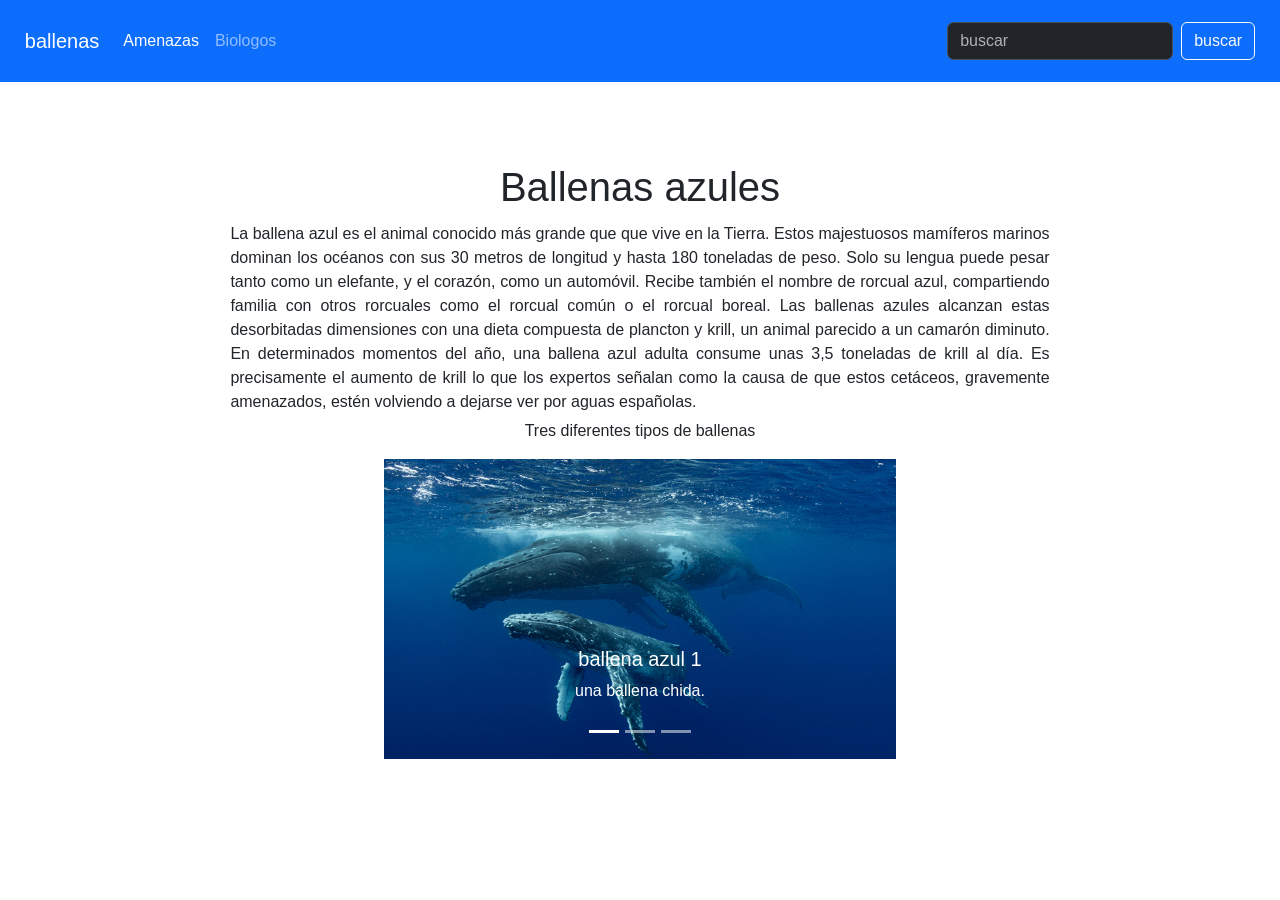
<file: index.html>
<!DOCTYPE html>
<html lang="en">
<head>
   <meta charset="UTF-8">
    <meta name="viewport" content="width=device-width, initial-scale=1.0">
    <link rel="stylesheet" href="./css/estilo.css">
    <link rel="stylesheet" href="js/js.js">
    <link href="https://cdn.jsdelivr.net/npm/bootstrap@5.3.2/dist/css/bootstrap.min.css" rel="stylesheet" integrity="sha384-T3c6CoIi6uLrA9TneNEoa7RxnatzjcDSCmG1MXxSR1GAsXEV/Dwwykc2MPK8M2HN" crossorigin="anonymous">
    <script src="https://cdn.jsdelivr.net/npm/bootstrap@5.3.2/dist/js/bootstrap.bundle.min.js" integrity="sha384-C6RzsynM9kWDrMNeT87bh95OGNyZPhcTNXj1NW7RuBCsyN/o0jlpcV8Qyq46cDfL" crossorigin="anonymous"></script>
    <title>Ballenas</title>
</head>
<body>

<nav class="navbar navbar-expand-lg bg-primary" data-bs-theme="dark" bg-body-tertiary">
  <div class="container-fluid" style="width: 1000;  margin: 1%;">
  <a class="navbar-brand" href="./index.html">ballenas</a>
    <button class="navbar-toggler" type="button" data-bs-toggle="collapse" data-bs-target="#navbarSupportedContent" aria-controls="navbarSupportedContent" aria-expanded="false" aria-label="Toggle navigation">
      <span class="navbar-toggler-icon"></span>
    </button>
    <div class="collapse navbar-collapse" id="navbarSupportedContent">
      <ul class="navbar-nav me-auto mb-2 mb-lg-0">
        <li class="nav-item">
          <a class="nav-link active" aria-current="page" href="./amenazas.html">Amenazas</a>
        </li>
        <li class="nav-item">
          <a class="nav-link" href="./biologos.html">Biologos</a>
        </li>
      </ul>
      <form class="d-flex" role="search">
        <input class="form-control me-2" type="search" id="search" placeholder="buscar" aria-label="Search">
        <button class="btn btn-outline-light" type="submit">buscar</button>
      </form>
    </div>
  </div>
</nav>

<br><br><br>

  <div class="contenedor">
    <br>
    <h1 class="text-center titulo">Ballenas azules</h1>
    <div class="contenedorr">
      <p>La ballena azul es el animal conocido más grande que que vive 
       en la Tierra. Estos majestuosos mamíferos marinos dominan los
       océanos con sus 30 metros de longitud y hasta 180 toneladas de 
       peso. Solo su lengua puede pesar tanto como un elefante, y el 
       corazón, como un automóvil. Recibe también el nombre de rorcual
       azul, compartiendo familia con otros rorcuales como el rorcual común
       o el rorcual boreal. Las ballenas azules alcanzan estas desorbitadas 
       dimensiones con una dieta compuesta de plancton y krill, un animal
       parecido a un camarón diminuto. En determinados momentos del año, 
       una ballena azul adulta consume unas 3,5 toneladas de krill al día.
       Es precisamente el aumento de krill lo que los expertos señalan como la 
       causa de que estos cetáceos, gravemente amenazados, estén volviendo a 
       dejarse ver por aguas españolas.</p>
    </div>
  </div>


  <div id="carouselExampleCaptions" class="carousel slide" class="width 100%">
    <div class="carousel-indicators">
      <button type="button" data-bs-target="#carouselExampleCaptions" data-bs-slide-to="0" class="active" aria-current="true" aria-label="Slide 1"></button>
      <button type="button" data-bs-target="#carouselExampleCaptions" data-bs-slide-to="1" aria-label="Slide 2"></button>
      <button type="button" data-bs-target="#carouselExampleCaptions" data-bs-slide-to="2" aria-label="Slide 3"></button>
    </div>
    <div class="carousel-inner">
      <p class="text-center">Tres diferentes tipos de ballenas</p>
      <div class="carousel-item active">
        <img src="./imagenes/azules.jpg" class="d-block w-100" alt="Lo sentimos  nos cargo la imagen">
        <div class="carousel-caption d-none d-md-block">
          <h5>ballena azul 1</h5>
          <p>una ballena chida.</p>
        </div>
      </div>
     <div>
      <div class="carousel-item">
        <img src="./imagenes/ballenato.jpg" class="d-block w-100" alt="Lo sentimos  nos cargo la imagen">
        <div class="carousel-caption d-none d-md-block">
          <h5>Ballena gris</h5>
          <p>ballena dible chida.</p>
        </div>
      </div>
      <div class="carousel-item">
        <img src="./imagenes/lasballenas.jpg" class="d-block w-100" alt="Lo sentimos  nos cargo la imagen">
        <div class="carousel-caption d-none d-md-block">
          <h5>Third slide label</h5>
          <p>Some representative placeholder content for the third slide.</p>
        </div>
      </div>
    </div>
    <button class="carousel-control-prev"id="boton1" type="button" data-bs-target="#carouselExampleCaptions" data-bs-slide="prev">
      <span class="carousel-control-prev-icon" aria-hidden="true"></span>
      <span class="visually-hidden">Previous</span>
    </button>
    <button class="carousel-control-next" type="button" data-bs-target="#carouselExampleCaptions" data-bs-slide="next">
      <span class="carousel-control-next-icon" aria-hidden="true"></span>
      <span class="visually-hidden">Next</span>
    </button>
  </div>
</div> 
<br><br>

<script src="js/js.js"></script>
</body>
</html>
</file>
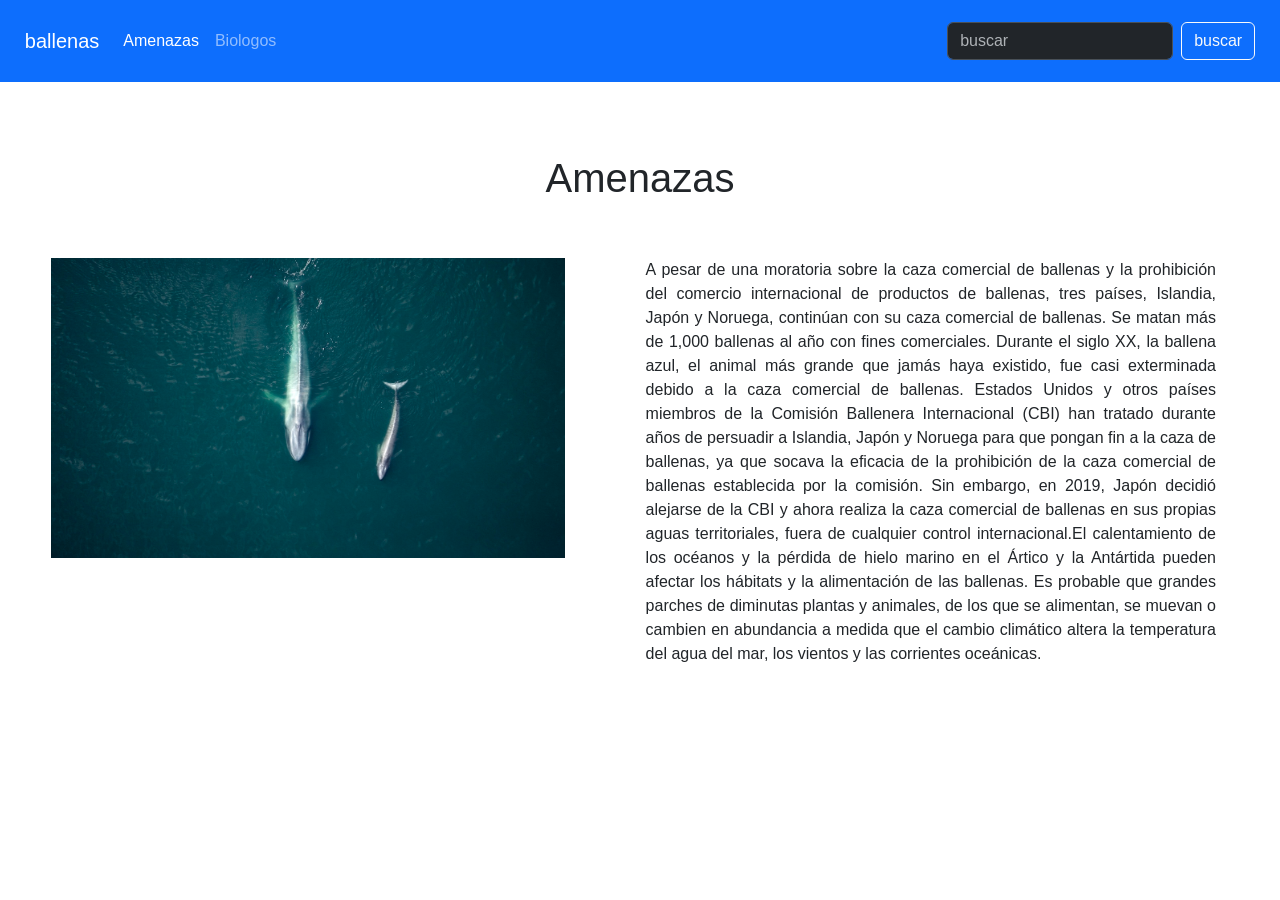
<file: amenazas.html>
<!DOCTYPE html>
<html lang="en">
<head>
   <meta charset="UTF-8">
    <meta name="viewport" content="width=device-width, initial-scale=1.0">
    <link rel="stylesheet" href="./css/estilo.css">
    <link rel="stylesheet" href="js/js.js">
    <link href="https://cdn.jsdelivr.net/npm/bootstrap@5.3.2/dist/css/bootstrap.min.css" rel="stylesheet" integrity="sha384-T3c6CoIi6uLrA9TneNEoa7RxnatzjcDSCmG1MXxSR1GAsXEV/Dwwykc2MPK8M2HN" crossorigin="anonymous">
    <script src="https://cdn.jsdelivr.net/npm/bootstrap@5.3.2/dist/js/bootstrap.bundle.min.js" integrity="sha384-C6RzsynM9kWDrMNeT87bh95OGNyZPhcTNXj1NW7RuBCsyN/o0jlpcV8Qyq46cDfL" crossorigin="anonymous"></script>
    <title>Amenazas</title>
</head>
<body>

  <nav class="navbar navbar-expand-lg bg-primary" data-bs-theme="dark" bg-body-tertiary">
    <div class="container-fluid" style="width: 1000;  margin: 1%;">
    <a class="navbar-brand" href="./index.html">ballenas</a>
      <button class="navbar-toggler" type="button" data-bs-toggle="collapse" data-bs-target="#navbarSupportedContent" aria-controls="navbarSupportedContent" aria-expanded="false" aria-label="Toggle navigation">
        <span class="navbar-toggler-icon"></span>
      </button>
      <div class="collapse navbar-collapse" id="navbarSupportedContent">
        <ul class="navbar-nav me-auto mb-2 mb-lg-0">
          <li class="nav-item">
            <a class="nav-link active" aria-current="page" href="./amenazas.html">Amenazas</a>
          </li>
          <li class="nav-item">
            <a class="nav-link" href="./biologos.html">Biologos</a>
          </li>
        </ul>
        <form class="d-flex" role="search">
          <input class="form-control me-2" type="search" id="search" placeholder="buscar" aria-label="Search">
          <button class="btn btn-outline-light" type="submit">buscar</button>
        </form>
      </div>
    </div>
  </nav>
  

<br><br><br>    


<div>
<h1 class="text-center">Amenazas</h1>
</div>


<br><br>
<div class="balle row align-items-start" >
  <div class="col">
    <img class="habitat d-block w-100" src="./imagenes/habitat.jpg"  alt="Lo sentimos  nos cargo la imagen">
  </div>
  <div class="col">
        <p>
          A pesar de una moratoria sobre la caza comercial de ballenas y la prohibición
          del comercio internacional de productos de ballenas, tres países, Islandia, 
          Japón y Noruega, continúan con su caza comercial de ballenas. Se matan más de
          1,000 ballenas al año con fines comerciales. Durante el siglo XX, la ballena
          azul, el animal más grande que jamás haya existido, fue casi exterminada debido 
          a la caza comercial de ballenas. Estados Unidos y otros países miembros de la 
          Comisión Ballenera Internacional (CBI) han tratado durante años de persuadir a Islandia,
         Japón y Noruega para que pongan fin a la caza de ballenas, ya que socava la eficacia de
          la prohibición de la caza comercial de ballenas establecida por la comisión. Sin embargo,
         en 2019, Japón decidió alejarse de la CBI y ahora realiza la caza comercial de ballenas en 
         sus propias aguas territoriales, fuera de cualquier control internacional.El calentamiento de
         los océanos y la pérdida de hielo marino en el Ártico y la Antártida pueden afectar los hábitats
         y la alimentación de las ballenas. Es probable que grandes parches de diminutas plantas y animales,
         de los que se alimentan, se muevan o cambien en abundancia a medida que el cambio climático altera la
         temperatura del agua del mar, los vientos y las corrientes oceánicas.            
        </p>
  </div>
</div>
<br><br><br>

<script src="js/js.js"></script>
</body>
</html>
</file>
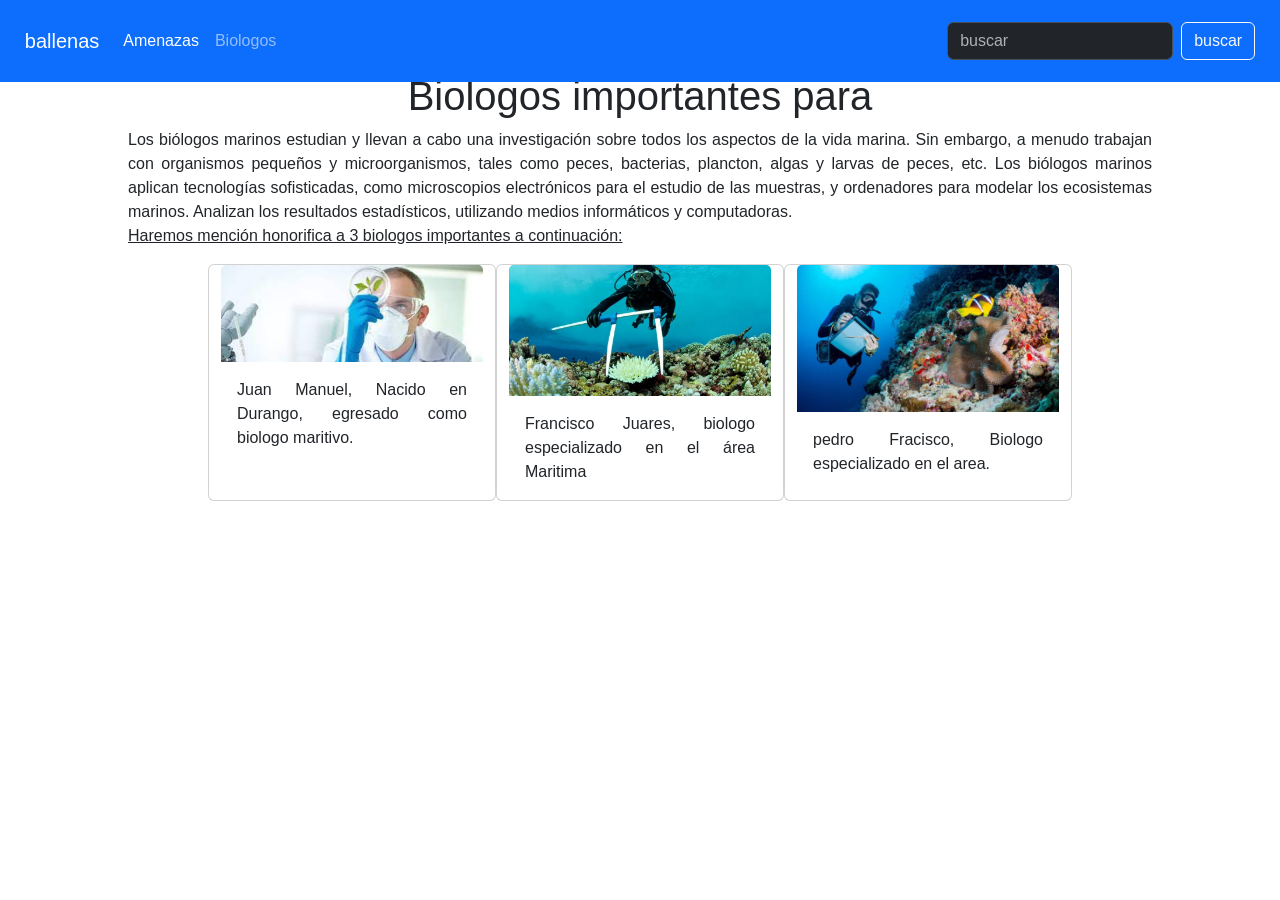
<file: biologos.html>
<!DOCTYPE html>
<html lang="en">
<head>
<meta charset="UTF-8">
    <meta name="viewport" content="width=device-width, initial-scale=1.0">
    <link rel="stylesheet" href="./css/estilo.css">
    <link rel="stylesheet" href="js/js.js">
    <link href="https://cdn.jsdelivr.net/npm/bootstrap@5.3.2/dist/css/bootstrap.min.css" rel="stylesheet" integrity="sha384-T3c6CoIi6uLrA9TneNEoa7RxnatzjcDSCmG1MXxSR1GAsXEV/Dwwykc2MPK8M2HN" crossorigin="anonymous">
    <script src="https://cdn.jsdelivr.net/npm/bootstrap@5.3.2/dist/js/bootstrap.bundle.min.js" integrity="sha384-C6RzsynM9kWDrMNeT87bh95OGNyZPhcTNXj1NW7RuBCsyN/o0jlpcV8Qyq46cDfL" crossorigin="anonymous"></script>
    <title>Biologos</title>
</head>
<body>


  <nav class="navbar navbar-expand-lg bg-primary" data-bs-theme="dark" bg-body-tertiary">
    <div class="container-fluid" style="width: 1000;  margin: 1%;">
    <a class="navbar-brand" href="./index.html">ballenas</a>
      <button class="navbar-toggler" type="button" data-bs-toggle="collapse" data-bs-target="#navbarSupportedContent" aria-controls="navbarSupportedContent" aria-expanded="false" aria-label="Toggle navigation">
        <span class="navbar-toggler-icon"></span>
      </button>
      <div class="collapse navbar-collapse" id="navbarSupportedContent">
        <ul class="navbar-nav me-auto mb-2 mb-lg-0">
          <li class="nav-item">
            <a class="nav-link active" aria-current="page" href="amenazas.html">Amenazas</a>
          </li>
          <li class="nav-item">
            <a class="nav-link" href="./biologos.html">Biologos</a>
          </li>
        </ul>
        <form class="d-flex" role="search">
          <input class="form-control me-2" type="search" id="search" placeholder="buscar" aria-label="Search">
          <button class="btn btn-outline-light" type="submit">buscar</button>
        </form>
      </div>
    </div>
  </nav>
  

  <br><br><br>

<div class="contenedor2">
   <div class="contenedorr">
    <h1>Biologos importantes para</h1>
    <p>Los biólogos marinos estudian y llevan a cabo una investigación sobre todos los aspectos de la 
      vida marina. Sin embargo, a menudo trabajan con organismos pequeños y microorganismos, tales como
       peces, bacterias, plancton, algas y larvas de peces, etc. Los biólogos marinos aplican tecnologías
       sofisticadas, como microscopios electrónicos para el estudio de las muestras, y ordenadores para
       modelar los ecosistemas marinos. Analizan los resultados estadísticos, utilizando medios informáticos
        y computadoras.<br> <u>Haremos mención honorifica a 3 biologos importantes a continuación:</u></p>
    <div class="row">
     <div class="card col" style="width: 18rem;">
      <img src="./imagenes/bio1.jpg" class="card-img-top" alt="...">
         <div class="card-body">
           <p class="card-text">Juan Manuel, Nacido en Durango, egresado como biologo maritivo.</p>
        </div>
      </div>
      <div class="card col" style="width: 18rem;">
        <img src="./imagenes/bioMarinos.jpg" class="card-img-top" alt="perdon, hubo un problema con el sistema">
           <div class="card-body">
             <p class="card-text">Francisco Juares, biologo especializado en el área Maritima</p>
            </div>
          </div>
          <div class="card col" style="width: 18rem;">
            <img src="./imagenes/bio3.jpg" class="card-img-top" alt="...">
            <div class="card-body">
              <p class="card-text">pedro Fracisco, Biologo especializado en el area.</p>
            </div>
          </div>
     </div>
   </div>
</div>
<br><br><br><br><br>
<script src="js/js.js"></script>
</body>
</html>
</file>
<file: css/estilo.css>
*{
font-family: Arial, Helvetica, sans-serif;}
.carousel-inner img {
padding-left: 30%;
max-height: 300px;
padding-right: 30%;
}
.contenedor{
height: 1vh;
margin: 10%;
display: flex;
flex-direction: column;
justify-content: center;
align-items: center;
}
.contenedorr{
  height: 1vh;
margin: 10%;
display: flex;
flex-direction: column;
justify-content: center;
align-items: center;
text-align: justify;
}
.balle{
padding-left: 4%;
padding-right: 5%;
text-align: justify
}
img.habitat{
padding-left: .05%;
max-height: 300px;
padding-right: 10%;
}
.contenedors{
  height: 1vh;
  padding-right: 10%;
  padding-left: 10%;
  flex-direction: column;
  justify-content: center;
  align-items: center;
  text-align: justify;
}
.contenedo{
  height: 1vh;
margin: 10%;
display: flex;
flex-direction: column;
justify-content: center;
align-items: center;
text-align: justify;
}
</file>
